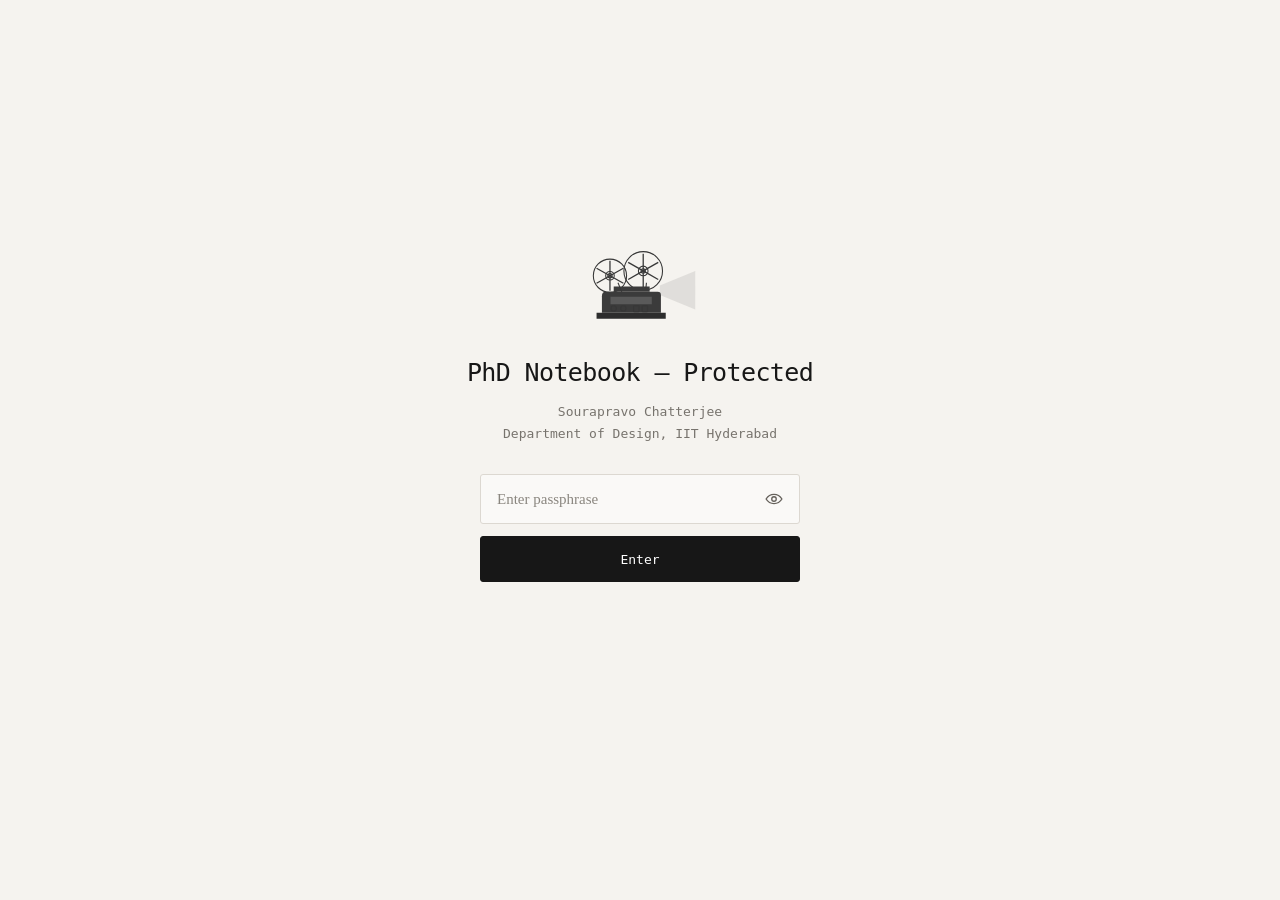
<file: index.html>
<!doctype html>
<html lang="en">
<head>
<meta charset="utf-8">
<meta name="viewport" content="width=device-width, initial-scale=1">
<meta name="theme-color" content="#f5f3ef">
<title>PhD Notebook — Protected</title>
<link rel="icon" type="image/png" href="favicon.png">
<link rel="stylesheet" href="login.css">
</head>
<body>
<main class="gate">
  <div class="gate-inner">
    <div class="projector" aria-hidden="true">
      <svg viewBox="0 0 220 150">
        <path class="beam" d="M147 66 L213 39 L213 111 L147 84 Z"/>
        <g class="reel reel-left">
          <circle class="reel-ring" cx="54" cy="48" r="31"/>
          <circle class="reel-core" cx="54" cy="48" r="8"/>
          <circle class="hub" cx="54" cy="48" r="4"/>
          <g class="spokes">
            <path d="M54 48 L54 20"/><path d="M54 48 L79 34"/>
            <path d="M54 48 L79 62"/><path d="M54 48 L54 76"/>
            <path d="M54 48 L29 62"/><path d="M54 48 L29 34"/>
          </g>
        </g>
        <g class="reel reel-right">
          <circle class="reel-ring" cx="116" cy="39" r="36"/>
          <circle class="reel-core" cx="116" cy="39" r="9"/>
          <circle class="hub" cx="116" cy="39" r="4"/>
          <g class="spokes">
            <path d="M116 39 L116 7"/><path d="M116 39 L144 23"/>
            <path d="M116 39 L144 55"/><path d="M116 39 L116 71"/>
            <path d="M116 39 L88 55"/><path d="M116 39 L88 23"/>
          </g>
        </g>
        <path class="machine" d="M46 78 H143 Q149 78 149 84 V117 H39 V86 Q39 78 46 78 Z"/>
        <path class="machine-light" d="M55 87 H132 V101 H55 Z"/>
        <path class="machine-top" d="M61 68 H128 V78 H61 Z"/>
        <path class="machine-base" d="M29 117 H158 V128 H29 Z"/>
        <path class="support" d="M76 78 L69 61"/><path class="support" d="M121 72 L122 61"/>
        <circle class="control" cx="61" cy="109" r="5"/><circle class="control" cx="79" cy="109" r="5"/>
        <rect class="switch" x="98" y="104" width="10" height="11" rx="1"/>
        <rect class="switch" x="114" y="104" width="10" height="11" rx="1"/>
      </svg>
    </div>

    <h1>PhD Notebook — Protected</h1>
    <div class="identity">
      <div>Sourapravo Chatterjee</div>
      <div>Department of Design, IIT Hyderabad</div>
    </div>

    <form id="login-form" autocomplete="off">
      <label class="sr-only" for="passphrase">Enter passphrase</label>
      <div class="password-wrap">
        <input id="passphrase" type="password" placeholder="Enter passphrase"
               spellcheck="false" autocomplete="off" autocapitalize="none" required>
        <button type="button" id="toggle-password" class="eye"
                aria-label="Show passphrase" aria-pressed="false">
          <svg viewBox="0 0 24 24"><path d="M2.5 12s3.4-5.5 9.5-5.5S21.5 12 21.5 12 18.1 17.5 12 17.5 2.5 12 2.5 12Z"/>
          <circle cx="12" cy="12" r="2.7"/></svg>
        </button>
      </div>
      <button class="enter" type="submit">Enter</button>
      <p id="error" class="error" role="alert" aria-live="polite"></p>
    </form>
  </div>
</main>
<script src="login.js"></script>
</body>
</html>
</file>
<file: login.css>
*{box-sizing:border-box}
:root{--paper:#f5f3ef;--ink:#171717;--muted:#77736d;--line:#dcd8d1;--error:#a22a2a}
html,body{margin:0;min-height:100%}
body{background:var(--paper);color:var(--ink);font-family:Lora,Georgia,serif}
.gate{min-height:100vh;display:grid;place-items:center;padding:40px 24px}
.gate-inner{width:min(430px,100%);text-align:center;transform:translateY(-2vh)}
.projector{width:118px;margin:0 auto 28px}
.projector svg{display:block;width:100%;height:auto;overflow:visible}
.beam{fill:rgba(44,44,44,.10);animation:beamPulse 2.8s ease-in-out infinite}
.reel{transform-box:fill-box;transform-origin:center}
.reel-left{animation:spin 5.5s linear infinite}.reel-right{animation:spinReverse 4.8s linear infinite}
.reel-ring,.reel-core,.hub,.spokes path,.support,.control,.switch{fill:none;stroke:#373737;stroke-width:2}
.machine,.machine-top,.machine-base{fill:#3b3b3b}.machine-light{fill:#5a5a5a}.machine-base{fill:#2d2d2d}
.spokes path{stroke-width:2.4}
h1{margin:0 0 14px;font-family:"IBM Plex Mono",monospace;font-size:clamp(20px,2.1vw,25px);font-weight:500;letter-spacing:-.025em}
.identity{color:var(--muted);font-family:"IBM Plex Mono",monospace;font-size:13px;line-height:1.65;margin-bottom:30px}
form{width:min(320px,100%);margin:0 auto}
.password-wrap{position:relative}
input{width:100%;height:50px;border:1px solid var(--line);border-radius:3px;padding:0 48px 0 16px;background:rgba(255,255,255,.55);color:var(--ink);font-family:Lora,Georgia,serif;font-size:15px;outline:none;transition:.16s}
input:hover{border-color:#aaa59d}input:focus{border-color:#55514b;background:#fff;box-shadow:0 0 0 3px rgba(0,0,0,.045)}
input::placeholder{color:#8a867f}
.eye{position:absolute;top:50%;right:11px;width:30px;height:30px;padding:5px;border:0;background:transparent;color:#65615b;transform:translateY(-50%);cursor:pointer}
.eye:hover{color:#171717}.eye svg{width:100%;height:100%;fill:none;stroke:currentColor;stroke-width:1.6;stroke-linecap:round;stroke-linejoin:round}
.enter{width:100%;height:46px;margin-top:12px;border:1px solid #171717;border-radius:3px;background:#171717;color:#fff;font-family:"IBM Plex Mono",monospace;font-size:13px;cursor:pointer;transition:.16s}
.enter:hover{background:transparent;color:#171717}.enter:active{transform:translateY(1px)}
.error{min-height:20px;margin:12px 0 0;color:var(--error);font-family:"IBM Plex Mono",monospace;font-size:12px}
.sr-only{position:absolute;width:1px;height:1px;padding:0;margin:-1px;overflow:hidden;clip:rect(0,0,0,0);white-space:nowrap;border:0}
@keyframes spin{to{transform:rotate(360deg)}}@keyframes spinReverse{to{transform:rotate(-360deg)}}
@keyframes beamPulse{0%,100%{opacity:.65}50%{opacity:1}}
@media(prefers-reduced-motion:reduce){.reel-left,.reel-right,.beam{animation:none}}
</file>
<file: style.css>
/* project.single_screen — FINAL production visual system */

:root{
  --paper:#fff;
  --ink:#000;
  --muted:#aaa398;
  --muted-hover:#777067;
  --blue:#2f7f93;
  --red:#b74646;
  --quote:#f5f4f1;
  --rule:#dedbd5;
  --measure:760px;
  --side:238px;
  --gutter:clamp(28px,5vw,78px);
}

*{box-sizing:border-box}
html{scroll-behavior:smooth;overflow-x:hidden}
body{
  margin:0;
  background:var(--paper);
  color:var(--ink);
  font-family:"Lora",serif;
  overflow-x:hidden;
}
img{max-width:100%;display:block}
a{color:inherit}
::selection{background:#e8e6e1;color:#000}

/* Very thin reading progress at the top */
.progress-track{
  position:fixed;
  z-index:1000;
  top:0;left:0;width:100%;height:2px;
  background:transparent;
  pointer-events:none;
}
#progress-bar{
  display:block;width:0;height:2px;background:#000;
  transform-origin:left center;
}

/* ================= HERO ================= */

.hero{
  position:relative;
  height:100svh;
  min-height:680px;
  width:100%;
  overflow:hidden;
  background:#000;
  color:#fff;
  isolation:isolate;
}
.hero-media{
  position:absolute;
  inset:-12% 0 -12% 0;
  overflow:hidden;
}
.hero-image{
  width:100%;
  height:100%;
  object-fit:cover;
  object-position:center center;
  transform:scale(1.09);
  will-change:transform;
}
.hero-overlay{
  position:absolute;
  inset:0;
  background:linear-gradient(180deg,rgba(0,0,0,.08),rgba(0,0,0,.18) 58%,rgba(0,0,0,.40));
  pointer-events:none;
}
.hero-content{
  position:absolute;
  z-index:3;
  top:50%;
  right:clamp(8vw,11vw,15vw);
  left:auto;
  width:min(42vw,610px);
  max-width:calc(100vw - 48px);
  transform:translate3d(0,-50%,0);
  will-change:transform,opacity,filter;
  animation:heroContentIn 950ms cubic-bezier(.16,1,.3,1) 80ms both;
}
.hero-title{
  position:relative;
  width:max-content;
  max-width:100%;
  font:500 clamp(25px,3.5vw,47px)/1.05 "JetBrains Mono",monospace;
  letter-spacing:-.04em;
  color:#fff;
  isolation:isolate;
  filter:blur(0);
  animation:heroTitleIn 1050ms cubic-bezier(.16,1,.3,1) 60ms both;
}
.hero-title::before,
.hero-title::after{
  content:attr(data-text);
  position:absolute;
  inset:0;
  pointer-events:none;
  z-index:-1;
  opacity:0;
  filter:blur(2.2px);
}
.hero-title::before{
  color:#e34b4b;
  transform:translate(-4px,1px);
  mix-blend-mode:screen;
  animation:rgbInRed 1050ms cubic-bezier(.16,1,.3,1) 70ms both, rgbDriftRed 5.8s ease-in-out 1.25s infinite;
}
.hero-title::after{
  color:#4f8fc6;
  transform:translate(4px,-1px);
  mix-blend-mode:screen;
  animation:rgbInBlue 1050ms cubic-bezier(.16,1,.3,1) 70ms both, rgbDriftBlue 6.2s ease-in-out 1.25s infinite;
}
@keyframes heroContentIn{
  from{opacity:0;transform:translate3d(0,calc(-50% + 15px),0);filter:blur(4px)}
  to{opacity:1;transform:translate3d(0,-50%,0);filter:blur(0)}
}
@keyframes heroTitleIn{
  0%{opacity:0;filter:blur(10px);transform:translateY(10px)}
  65%{opacity:.88;filter:blur(2px);transform:translateY(1px)}
  100%{opacity:1;filter:blur(0);transform:translateY(0)}
}
@keyframes rgbInRed{
  0%{opacity:0;transform:translate(-9px,2px);filter:blur(5px)}
  70%{opacity:.38;transform:translate(-3px,1px);filter:blur(2px)}
  100%{opacity:.28;transform:translate(-2px,1px);filter:blur(1.4px)}
}
@keyframes rgbInBlue{
  0%{opacity:0;transform:translate(9px,-2px);filter:blur(5px)}
  70%{opacity:.38;transform:translate(3px,-1px);filter:blur(2px)}
  100%{opacity:.28;transform:translate(2px,-1px);filter:blur(1.4px)}
}
@keyframes rgbDriftRed{
  0%,100%{transform:translate(-2px,1px);opacity:.26}
  50%{transform:translate(-3.5px,1.5px);opacity:.34}
}
@keyframes rgbDriftBlue{
  0%,100%{transform:translate(2px,-1px);opacity:.26}
  50%{transform:translate(3.5px,-1.5px);opacity:.34}
}
.hero-meta{
  margin-top:24px;
  display:grid;
  gap:20px;
  font:400 clamp(11px,1.02vw,14px)/1.58 "IBM Plex Mono",monospace;
  max-width:620px;
  animation:heroMetaIn 900ms cubic-bezier(.16,1,.3,1) 260ms both;
}
@keyframes heroMetaIn{
  from{opacity:0;transform:translateY(12px);filter:blur(5px)}
  to{opacity:1;transform:translateY(0);filter:blur(0)}
}
.hero-subtitle,.hero-author{
  text-shadow:
    1px 0 2px rgba(220,55,55,.38),
    -1px 0 2px rgba(65,135,190,.36);
}
.hero-author strong{font-weight:500}
.hero-scroll-cue{
  position:absolute;
  z-index:3;
  left:clamp(24px,7vw,100px);
  bottom:42px;
  font:400 10px/1 "IBM Plex Mono",monospace;
  letter-spacing:.06em;
  opacity:.72;
}
.hero-brush{
  position:absolute;
  z-index:5;
  left:0;
  right:0;
  bottom:-1px;
  width:100%;
  height:38px;
  background:#fff;
  /* A shallow, organic dry-brush mask: mostly horizontal with irregular bristles. */
  -webkit-mask-image:url("data:image/svg+xml,%3Csvg xmlns='http://www.w3.org/2000/svg' viewBox='0 0 1600 90' preserveAspectRatio='none'%3E%3Cfilter id='d'%3E%3CfeTurbulence type='fractalNoise' baseFrequency='.028 .42' numOctaves='3' seed='11'/%3E%3CfeDisplacementMap in='SourceGraphic' scale='17' xChannelSelector='R' yChannelSelector='G'/%3E%3C/filter%3E%3Cpath filter='url(%23d)' fill='white' d='M0 35 C120 27 220 39 330 32 C440 25 530 39 640 31 C750 24 850 38 960 30 C1070 22 1190 39 1300 31 C1410 24 1510 37 1600 29 L1600 90 L0 90 Z'/%3E%3C/svg%3E");
  mask-image:url("data:image/svg+xml,%3Csvg xmlns='http://www.w3.org/2000/svg' viewBox='0 0 1600 90' preserveAspectRatio='none'%3E%3Cfilter id='d'%3E%3CfeTurbulence type='fractalNoise' baseFrequency='.028 .42' numOctaves='3' seed='11'/%3E%3CfeDisplacementMap in='SourceGraphic' scale='17' xChannelSelector='R' yChannelSelector='G'/%3E%3C/filter%3E%3Cpath filter='url(%23d)' fill='white' d='M0 35 C120 27 220 39 330 32 C440 25 530 39 640 31 C750 24 850 38 960 30 C1070 22 1190 39 1300 31 C1410 24 1510 37 1600 29 L1600 90 L0 90 Z'/%3E%3C/svg%3E");
}

/* ================= READING LAYOUT ================= */

.reading-shell{
  position:relative;
  display:grid;
  grid-template-columns:var(--side) minmax(0,1fr);
  align-items:stretch;
}
.sidebar{
  position:sticky;
  top:0;
  align-self:start;
  height:100vh;
  min-width:0;
  z-index:20;
  background:#fff;
}
.sidebar-inner{
  position:relative;
  height:100%;
  overflow:hidden;
  padding:clamp(48px,10vh,100px) 26px 42px 28px;
}
.sidebar-label{
  display:none;
}
.sidebar nav{
  display:flex;
  flex-direction:column;
  gap:1px;
  font:400 12.5px/1.45 "Lora",serif;
}
.side-link,
.side-parent a{
  position:relative;
  display:block;
  text-decoration:none;
  color:var(--muted);
  padding:5px 0 5px 15px;
  transition:color .22s ease,font-weight .22s ease;
}
.side-link:hover,
.side-parent a:hover,
.side-sub:hover{
  color:var(--muted-hover);
}
.side-link.is-active,
.side-parent a.is-active,
.side-sub.is-active{
  color:#000;
  font-weight:500;
}
.side-link.is-active::before,
.side-parent a.is-active::before,
.side-sub.is-active::before{
  content:"";
  position:absolute;
  left:0;
  top:50%;
  width:7px;
  height:7px;
  border-radius:50%;
  background:var(--blue);
  transform:translateY(-50%);
}
.side-group{display:block}
.side-parent{
  display:grid;
  grid-template-columns:minmax(0,1fr) 22px;
  align-items:center;
}
.side-parent a{padding-right:2px}
.side-toggle{
  border:0;
  background:transparent;
  color:var(--muted);
  width:22px;
  height:22px;
  padding:0;
  cursor:pointer;
  font:400 15px/1 "Lora",serif;
  transition:color .2s ease,transform .2s ease;
}
.side-toggle:hover{color:#000}
.side-toggle span{display:block;transition:transform .25s ease}
.side-group.is-open .side-toggle span{transform:rotate(45deg)}
.side-subs{
  display:grid;
  grid-template-rows:0fr;
  transition:grid-template-rows .28s ease;
  padding-left:16px;
}
.side-subs > .side-sub{
  min-height:0;
  overflow:hidden;
}
.side-group.is-open .side-subs{grid-template-rows:1fr}
.side-sub{
  display:block;
  position:relative;
  padding:3px 0 3px 14px;
  text-decoration:none;
  color:var(--muted);
  font:400 11.5px/1.45 "Lora",serif;
  transition:color .22s ease,font-weight .22s ease;
}

/* Sidebar progress rail */
.sidebar-progress{
  position:absolute;
  right:7px;
  top:10vh;
  height:80vh;
  width:1px;
  background:#e7e4df;
  pointer-events:none;
  overflow:hidden;
}
.sidebar-progress__fill{
  display:block;
  width:100%;
  height:0;
  background:#000;
  transform-origin:top;
}

/* ================= ARTICLE ================= */

.article{
  min-width:0;
  width:100%;
  padding:clamp(48px,6vw,82px) var(--gutter) 100px;
}
.article-intro{
  width:min(var(--measure),100%);
  margin:0 auto 80px;
}
.intro-kicker{
  font:400 11px/1 "IBM Plex Mono",monospace;
  letter-spacing:.08em;
  opacity:.55;
}
.content-section{
  width:min(var(--measure),100%);
  margin:0 auto;
  scroll-margin-top:60px;
}
.content-section + .content-section{
  margin-top:clamp(82px,10vw,145px);
}
.section-heading{
  margin:0 0 30px;
  color:#000;
  font:500 clamp(25px,3.1vw,39px)/1.12 "Pridi",serif;
  letter-spacing:-.01em;
  text-align:left;
}
.section-heading.subheading{
  margin-top:20px;
  margin-bottom:22px;
  font-size:clamp(21px,2.45vw,30px);
}
.section-number{
  display:block;
  margin-bottom:7px;
  color:#777;
  font:400 clamp(15px,1.7vw,22px)/1 "Pridi",serif;
  letter-spacing:.02em;
  opacity:.58;
}
.content-section p{
  margin:0 0 1.35em;
  font:400 clamp(15px,1.18vw,18px)/1.62 "Lora",serif;
  text-align:justify;
  text-wrap:pretty;
}
.content-section em{font-style:italic}
.content-section strong{font-weight:500}

/* Citations */
.citation{
  font-family:"IBM Plex Mono",monospace;
  font-size:.60em;
  line-height:0;
  vertical-align:super;
  margin-left:1px;
}
.citation a{
  color:var(--blue);
  font-weight:500;
  text-decoration:none;
  padding:0 1px;
}
.citation a:hover,
.citation a:focus{text-decoration:underline}
.citation a:focus-visible{outline:2px solid var(--blue);outline-offset:2px}

/* Quote blocks */
.quote-block{
  margin:40px 0 44px;
  padding:24px 28px 23px;
  background:var(--quote);
  border-left:2px solid #000;
}
.quote-block p{
  margin:0 0 1em!important;
  font-size:clamp(13.5px,1.05vw,16px)!important;
  line-height:1.65!important;
  text-align:justify!important;
}
.quote-block p:last-child{margin-bottom:0!important}

/* ================= PROLOGUE BEFORE/AFTER ================= */

.comparison{
  position:relative;
  width:min(100%,620px);
  aspect-ratio:1/1;
  margin:58px auto 0;
  overflow:hidden;
  background:#eee;
  touch-action:none;
  user-select:none;
  cursor:ew-resize;
}
.comparison img{
  position:absolute;
  inset:0;
  width:100%;
  height:100%;
  object-fit:cover;
}
.comparison__after{
  clip-path:inset(0 0 0 50%);
}
.comparison__divider{
  position:absolute;
  top:0;
  bottom:0;
  left:50%;
  width:1px;
  background:#fff;
  box-shadow:0 0 0 1px rgba(0,0,0,.22);
  transform:translateX(-50%);
  z-index:4;
  pointer-events:none;
}
.comparison__handle{
  position:absolute;
  left:50%;
  top:50%;
  width:40px;
  height:40px;
  border:1px solid #000;
  background:#fff;
  border-radius:50%;
  transform:translate(-50%,-50%);
  z-index:5;
  display:grid;
  place-items:center;
  font-family:"IBM Plex Mono",monospace;
  font-size:13px;
  cursor:ew-resize;
}
.comparison__handle::before{content:"↔"}
.comparison-caption{
  margin:11px auto 0;
  max-width:620px;
  text-align:center;
  font:italic 400 12px/1.45 "Lora",serif;
}

/* ================= NOTES / REFERENCES ================= */

.notes-section{scroll-margin-top:60px}
.notes-grid{
  display:grid;
  grid-template-columns:repeat(2,minmax(0,1fr));
  column-gap:36px;
  row-gap:20px;
}
.note-item{
  display:grid;
  grid-template-columns:28px minmax(0,1fr);
  align-items:start;
  padding:10px 0 12px;
  border-top:1px solid var(--rule);
  scroll-margin-top:60px;
}
.note-item:target{
  outline:1px solid #000;
  outline-offset:5px;
}
.note-number{font:500 12px/1.4 "IBM Plex Mono",monospace}
.note-body p{
  margin:0;
  font:400 12px/1.55 "Lora",serif;
  text-align:left;
}
.note-back,.back-top{
  color:var(--blue);
  text-decoration:none;
  font:500 10.5px/1.4 "IBM Plex Mono",monospace;
  white-space:nowrap;
}
.note-back:hover,.back-top:hover{text-decoration:underline}

.references-list{
  list-style:none;
  margin:0;
  padding:0;
  border-top:1px solid var(--rule);
}
.references-list li{
  display:grid;
  grid-template-columns:32px minmax(0,1fr);
  gap:0;
  padding:14px 0;
  border-bottom:1px solid var(--rule);
  scroll-margin-top:60px;
}
.ref-number{font:500 11px/1.7 "IBM Plex Mono",monospace}
.ref-text{font:400 14px/1.62 "Lora",serif}

.site-footer{
  width:min(var(--measure),100%);
  margin:90px auto 0;
  padding-top:25px;
  border-top:1px solid var(--rule);
}
.back-top{font-size:11px}

/* ================= ONE-TIME ARTICLE ENTRANCE ================= */

.reveal-once{
  opacity:0;
  transform:translate3d(0,13px,0);
}
body.page-ready .reveal-once{
  animation:articleIn 520ms cubic-bezier(.16,1,.3,1) both;
}
@keyframes articleIn{
  from{opacity:0;transform:translate3d(0,13px,0)}
  to{opacity:1;transform:translate3d(0,0,0)}
}

/* ================= RESPONSIVE ================= */

@media (max-width:980px){
  :root{--side:205px}
  .sidebar-inner{padding-left:20px;padding-right:20px}
}
@media (max-width:760px){
  .hero{min-height:620px}
  .hero-content{
    left:24px;
    right:24px;
    width:auto;
    max-width:none;
  }
  .hero-title{font-size:clamp(23px,7.2vw,38px)}
  .hero-meta{font-size:11px}
  .hero-scroll-cue{left:24px;bottom:32px}
  .hero-brush{height:34px}
  .reading-shell{display:block}
  .sidebar{
    position:sticky;
    top:0;
    height:auto;
    min-height:0;
    z-index:100;
    border-bottom:1px solid #e4e1dc;
  }
  .sidebar-inner{
    height:auto;
    padding:12px 20px;
  }
  .sidebar nav{
    max-height:45px;
    overflow:hidden;
  }
  .sidebar:focus-within nav{max-height:60vh;overflow:auto}
  .sidebar-progress{display:none}
  .article{padding:48px 22px 75px}
  .content-section p{font-size:15.5px;line-height:1.66}
  .content-section + .content-section{margin-top:88px}
  .notes-grid{grid-template-columns:1fr}
  .comparison{width:min(100%,620px)}
}
@media (prefers-reduced-motion:reduce){
  html{scroll-behavior:auto}
  *,*::before,*::after{
    animation-duration:.001ms!important;
    animation-iteration-count:1!important;
    transition-duration:.001ms!important;
  }
  .reveal-once{opacity:1;transform:none}
}

/* Parent context when a subsection is active; remains collapsed unless user opens it. */
.side-parent-link.is-parent-context{
  color:#000;
  font-weight:500;
}


/* ============================================================
   FINAL REVISION — READING COMFORT / SIDEBAR / PROLOGUE
   ============================================================ */

/* Prevent overflow-x:hidden from creating a scroll-container
   that can interfere with position:sticky in some browsers. */
html,
body {
  overflow-x: clip;
}

/* ---------- Desktop sticky sidebar ---------- */
.reading-shell {
  align-items: start !important;
  min-width: 0;
}

.sidebar {
  position: -webkit-sticky !important;
  position: sticky !important;
  top: 0 !important;
  align-self: start !important;
  height: 100vh !important;
  max-height: 100vh !important;
  z-index: 20;
}

/* Keep the sidebar itself quiet and compact. */
.sidebar nav {
  font-family: "Lora", serif !important;
  font-size: 12px !important;
  line-height: 1.45 !important;
  font-weight: 400 !important;
}

.side-link,
.side-parent a,
.side-sub {
  color: var(--muted) !important;
  font-weight: 400 !important;
}

.side-link.is-active,
.side-parent a.is-active,
.side-sub.is-active {
  color: #000 !important;
  font-weight: 600 !important;
}

/* Active indicator: small blue dot, matching the supplied reference. */
.side-link.is-active::before,
.side-parent a.is-active::before,
.side-sub.is-active::before {
  width: 7px !important;
  height: 7px !important;
  background: var(--blue) !important;
  box-shadow: 0 0 0 2px rgba(47,127,147,.10);
}

/* Parent context can be black, but never forces a subsection open. */
.side-parent a.is-parent-context {
  color: #000 !important;
}

/* ---------- Truly collapsed subsections ---------- */
.side-subs {
  display: block !important;
  max-height: 0 !important;
  overflow: hidden !important;
  opacity: 0 !important;
  visibility: hidden !important;
  padding-top: 0 !important;
  padding-bottom: 0 !important;
  transition:
    max-height 260ms cubic-bezier(.16,1,.3,1),
    opacity 180ms ease,
    visibility 0s linear 260ms !important;
}

.side-group.is-open .side-subs {
  max-height: 320px !important;
  opacity: 1 !important;
  visibility: visible !important;
  transition:
    max-height 300ms cubic-bezier(.16,1,.3,1),
    opacity 180ms ease,
    visibility 0s linear 0s !important;
}

.side-subs > .side-sub {
  display: block !important;
  min-height: 0 !important;
  overflow: visible !important;
}

/* ---------- Body typography ---------- */
.content-section p {
  font-size: 16px !important;
  line-height: 2 !important;
  margin-bottom: 1.25em !important;
}

/* Quotes: smaller than body and justified. */
.quote-block p {
  font-size: 14px !important;
  line-height: 2 !important;
  text-align: justify !important;
}

/* ---------- Prologue comparison ---------- */
.content-section#prologue .comparison {
  margin-top: 52px !important;
  margin-bottom: 0 !important;
}

.comparison-caption {
  margin: 24px auto 54px !important;
  text-align: center !important;
  font-family: "Lora", serif !important;
  font-size: 12px !important;
  line-height: 1.6 !important;
  font-style: italic !important;
}

.comparison-caption span {
  font-style: italic !important;
}

/* ---------- Hero: left-middle placement ---------- */
.hero-content {
  left: clamp(7vw, 10vw, 12vw) !important;
  right: auto !important;
  width: min(43vw, 610px) !important;
  max-width: calc(100vw - 48px) !important;
}

/* ---------- Mobile ---------- */
@media (max-width: 760px) {
  .content-section p {
    font-size: 16px !important;
    line-height: 2 !important;
  }

  .hero-content {
    left: 8vw !important;
    right: 8vw !important;
    width: auto !important;
    max-width: none !important;
  }

  .sidebar {
    position: -webkit-sticky !important;
    position: sticky !important;
    top: 0 !important;
    height: auto !important;
    max-height: none !important;
  }
}

/* Respect reduced-motion preferences without breaking layout. */
@media (prefers-reduced-motion: reduce) {
  .side-subs {
    transition: none !important;
  }
}


/* ============================================================
   V4 — SIDEBAR ACTIVE STATES / HOVER / CITATIONS / REVEAL
   ============================================================ */

/* Parent sections with active subsections receive the same active
   treatment as ordinary sidebar entries. */
.side-parent-link.is-active,
.side-parent-link.is-parent-context {
  color: #000 !important;
  font-weight: 600 !important;
}

.side-parent-link.is-active::before,
.side-parent-link.is-parent-context::before {
  content: "" !important;
  position: absolute !important;
  left: 0 !important;
  top: 50% !important;
  width: 7px !important;
  height: 7px !important;
  border-radius: 50% !important;
  background: var(--blue) !important;
  transform: translateY(-50%) !important;
}

/* Hover affordance: quiet blue + underline, without disturbing layout. */
.side-link:hover,
.side-parent-link:hover,
.side-sub:hover {
  color: var(--blue) !important;
  text-decoration: underline !important;
  text-decoration-thickness: 1px;
  text-underline-offset: 3px;
}

/* Active items remain black even while hovered. */
.side-link.is-active:hover,
.side-parent-link.is-active:hover,
.side-sub.is-active:hover {
  color: #000 !important;
}

/* Every citation is a real superscript, including 14, 15, 39 and 40. */
sup.citation {
  font-size: 0.68em;
  line-height: 0;
  vertical-align: super;
  position: relative;
  top: -0.05em;
}

sup.citation a {
  font-family: "IBM Plex Mono", monospace;
  font-size: 1em;
  line-height: 1;
}

/* Notes & Observations are intentionally at the same scale as References. */
.notes-section .notes-grid {
  grid-template-columns: repeat(2, minmax(0, 1fr));
  column-gap: 36px;
  row-gap: 0;
  border-top: 1px solid var(--rule);
}

.notes-section .note-item {
  grid-template-columns: 32px minmax(0, 1fr);
  padding: 14px 0;
  border-top: 0;
  border-bottom: 1px solid var(--rule);
}

.notes-section .note-number {
  font: 500 11px/1.7 "IBM Plex Mono", monospace;
}

.notes-section .note-body p {
  margin: 0;
  font: 400 14px/1.62 "Lora", serif;
  text-align: left;
}

/* Slightly quieter note links, matching reference treatment. */
.notes-section .note-back {
  font-size: 10.5px;
  line-height: 1.4;
}

/* Scroll entrance: each content block reveals once when it first
   enters the viewport. It never replays for that block. */
.scroll-reveal {
  opacity: 0;
  transform: translate3d(0, 16px, 0);
  will-change: opacity, transform;
}

.scroll-reveal.is-revealed {
  opacity: 1;
  transform: translate3d(0, 0, 0);
  transition:
    opacity 430ms cubic-bezier(.16,1,.3,1),
    transform 430ms cubic-bezier(.16,1,.3,1);
}

/* Keep the first paint from flashing before JS marks the blocks. */
.js-reveal-ready .scroll-reveal:not(.is-revealed) {
  opacity: 0;
}

/* Mobile keeps the same typography scale. */
@media (max-width: 760px) {
  .content-section p {
    font-size: 16px !important;
    line-height: 2 !important;
  }

  .notes-section .notes-grid {
    grid-template-columns: 1fr;
  }
}

@media (prefers-reduced-motion: reduce) {
  .scroll-reveal,
  .scroll-reveal.is-revealed {
    opacity: 1 !important;
    transform: none !important;
    transition: none !important;
  }
}


/* ============================================================
   V5 FINAL — NOTES / REFERENCES TYPOGRAPHIC PARITY
   ============================================================ */

/* Both sections intentionally share one exact typographic system. */
#notes-observations,
#notes,
#references {
  font-family: "Lora", serif !important;
  font-size: 14px !important;
  line-height: 1.62 !important;
  color: #171717 !important;
}

#notes-observations p,
#notes p,
#references p,
#notes-observations li,
#notes li,
#references li,
#notes-observations .note,
#notes .note,
#references .reference {
  font-family: "Lora", serif !important;
  font-size: 14px !important;
  line-height: 1.62 !important;
  font-weight: 400 !important;
  letter-spacing: 0 !important;
  margin-top: 0 !important;
  margin-bottom: 14px !important;
}

/* Same muted presentation for both sections. */
#notes-observations,
#notes,
#references {
  opacity: 0.78;
}

/* Preserve links/citation colour without changing the typography. */
#notes-observations a,
#notes a,
#references a {
  font-family: "Lora", serif !important;
  font-size: 14px !important;
  line-height: 1.62 !important;
}

/* Same note/reference number treatment. */
#notes-observations .note-number,
#notes .note-number,
#references .reference-number {
  font-family: "Lora", serif !important;
  font-size: 14px !important;
  line-height: 1.62 !important;
  font-weight: 400 !important;
}

/* ---------- Sidebar hover: colour only, no underline ---------- */
.sidebar a:hover,
.side-link:hover,
.side-parent-link:hover,
.side-sub:hover {
  color: var(--blue) !important;
  text-decoration: none !important;
}

/* ---------- Sidebar active states for subsections ---------- */
.side-sub.is-active {
  color: #000 !important;
  font-weight: 600 !important;
}

.side-sub.is-active::before {
  content: "" !important;
  position: absolute !important;
  left: -14px !important;
  top: 50% !important;
  width: 7px !important;
  height: 7px !important;
  border-radius: 50% !important;
  transform: translateY(-50%) !important;
  background: var(--blue) !important;
  display: block !important;
}

/* Parent section stays marked when one of its subsections is active. */
.side-group.has-active-child > .side-parent-link {
  color: #000 !important;
  font-weight: 600 !important;
}

.side-group.has-active-child > .side-parent-link::before {
  content: "" !important;
  position: absolute !important;
  left: -14px !important;
  top: 50% !important;
  width: 7px !important;
  height: 7px !important;
  border-radius: 50% !important;
  transform: translateY(-50%) !important;
  background: var(--blue) !important;
  display: block !important;
}

/* ---------- Hero text line spacing ---------- */
.hero-content {
  white-space: normal !important;
}

.hero-content .project-title {
  margin-bottom: 1.15em !important;
}

.hero-content .hero-subtitle {
  margin-bottom: 1.15em !important;
}

.hero-content .hero-author {
  margin-top: 0 !important;
}

/* Keep explicit hero breaks visible. */
.hero-content .project-title,
.hero-content .hero-subtitle,
.hero-content .hero-author {
  display: block !important;
}


/* Final hero spacing — three distinct visual blocks */
.hero-content .hero-title {
  margin-bottom: 1.25em !important;
}

.hero-content .hero-meta {
  display: block !important;
}

.hero-content .hero-subtitle {
  margin-bottom: 1.25em !important;
}

.hero-content .hero-author {
  margin-top: 0 !important;
}


/* ============================================================
   FINAL SIDEBAR ACTIVE-STATE CSS
   ============================================================ */

.sidebar .side-link,
.sidebar .side-parent-link,
.sidebar .side-sub {
  position: relative;
}

/* Hover = colour only. */
.sidebar .side-link:hover,
.sidebar .side-parent-link:hover,
.sidebar .side-sub:hover {
  color: var(--blue) !important;
  text-decoration: none !important;
}

/* Active top-level item. */
.sidebar .side-link.is-active,
.sidebar .side-parent-link.is-active,
.sidebar .side-sub.is-active,
.sidebar .side-parent-link.is-parent-context {
  color: #000 !important;
  font-weight: 600 !important;
}

/* Active subsection marker. */
.sidebar .side-sub.is-active::before,
.sidebar .side-parent-link.is-parent-context::before,
.sidebar .side-link.is-active::before {
  content: "" !important;
  position: absolute !important;
  left: -14px !important;
  top: 50% !important;
  width: 7px !important;
  height: 7px !important;
  border-radius: 50% !important;
  transform: translateY(-50%) !important;
  background: var(--blue) !important;
  display: block !important;
}

/* Parent remains contextual when one of its subsections is active. */
.sidebar .side-group.has-active-child > .side-parent .side-parent-link {
  color: #000 !important;
  font-weight: 600 !important;
}

.sidebar .side-group.has-active-child > .side-parent .side-parent-link::before {
  content: "" !important;
  position: absolute !important;
  left: -14px !important;
  top: 50% !important;
  width: 7px !important;
  height: 7px !important;
  border-radius: 50% !important;
  transform: translateY(-50%) !important;
  background: var(--blue) !important;
  display: block !important;
}




/* Deliberately place it a little to the RIGHT of the sidebar
       boundary so it cannot sit underneath/inside the sidebar. */
    left: calc(var(--side) + 12px) !important;
    right: auto !important;

    top: 8vh !important;
    width: 2px !important;
    height: 84vh !important;

    display: block !important;
    visibility: visible !important;
    opacity: 1 !important;

    background: #dedbd5 !important;
    border-radius: 999px !important;

    pointer-events: none !important;
    overflow: hidden !important;
  }

  .sidebar-progress__fill {
    display: block !important;
    width: 100% !important;
    height: 0 !important;

    background: #000 !important;
    opacity: 1 !important;

    border-radius: 999px !important;
    transform: none !important;
    transform-origin: top center !important;

    transition: height 80ms linear !important;
  }
}

@media (max-width: 760px) {
  .sidebar-progress {
    display: none !important;
  }
}


/* ============================================================
   V10 FINAL — SIDEBAR-BOUND READING PROGRESS
   ============================================================ */

/* Remove the old horizontal page-top progress indicator. */
.progress-track {
  display: none !important;
}

/* The progress rail now belongs to the sticky sidebar itself.
   Therefore it does not exist over the hero and cannot appear above it. */
@media (min-width: 761px) {
  .sidebar {
    position: sticky !important;
    top: 0 !important;
    height: 100vh !important;
    align-self: start !important;
    overflow: visible !important;
  }

  .sidebar-progress {
    position: absolute !important;
    top: 8vh !important;
    right: 10px !important;
    width: 2px !important;
    height: 84vh !important;

    display: block !important;
    visibility: visible !important;
    opacity: 1 !important;

    background: #dedbd5 !important;
    border-radius: 999px !important;

    z-index: 100 !important;
    pointer-events: none !important;
    overflow: hidden !important;
  }

  .sidebar-progress__fill {
    display: block !important;
    width: 100% !important;
    height: 0 !important;

    background: #000 !important;
    border-radius: 999px !important;
    opacity: 1 !important;

    transform: none !important;
    transform-origin: top center !important;
    transition: height 80ms linear !important;
  }
}

@media (max-width: 760px) {
  .sidebar-progress {
    display: none !important;
  }
}

/* ============================================================
   FINAL IMAGE SYSTEM — IMG04–IMG16
   ============================================================ */
.image-figure{
  width:min(100%,760px);
  margin:52px auto 58px;
  padding:0;
}
.image-figure img{
  width:100%;
  height:auto;
  max-width:100%;
  object-fit:contain;
  background:transparent;
  user-select:none;
  -webkit-user-drag:none;
  cursor:default;
}
.image-figure figcaption,
.comparison-figure-caption{
  margin-top:13px;
  text-align:center;
  font:italic 400 12px/1.55 "Lora",serif;
  color:#111;
}
.figure-label,.figure-caption-text{font-style:italic}
.image-grid{
  width:min(calc(100% + 120px),880px);
  margin:58px auto 62px;
  margin-left:50%;
  transform:translateX(-50%);
  display:flex;
  align-items:flex-start;
  justify-content:center;
  gap:18px;
}
.image-grid .image-figure{
  flex:0 0 auto;
  width:auto;
  margin:0;
}
.image-grid .image-figure img{
  width:auto;
  max-width:none;
  height:var(--grid-height,300px);
  object-fit:contain;
}
.image-grid .image-figure figcaption{max-width:100%;margin-top:12px}
.comparison-figures{
  width:min(100%,620px);
  margin:24px auto 54px;
  text-align:center;
}
.comparison-figure-caption{margin-top:7px}
@media (max-width:920px){
  .image-grid{width:min(100%,100%)}
}
@media (max-width:760px){
  .image-grid{gap:10px;margin-top:42px;margin-bottom:48px}
  .image-grid .image-figure img{height:var(--grid-height,180px)}
  .image-figure figcaption,.comparison-figure-caption{font-size:11px}
  .image-grid{width:100%;margin-left:0;transform:none}
}
body,.article *{-webkit-user-select:none;user-select:none}
input,textarea,[contenteditable="true"]{-webkit-user-select:text;user-select:text}
img{-webkit-user-drag:none}

/* ============================================================
   OUTCOMES BLOCKS — Section 11
   ============================================================ */
.outcomes-stack{width:100%;margin:44px 0 52px;display:flex;flex-direction:column;gap:28px}
.outcome-card{background:#f3f4f6;border:1px solid rgba(0,0,0,.08);border-radius:16px;padding:30px 32px 32px;box-shadow:none}
.outcome-card h3{font-family:Pridi,serif;font-weight:400;font-size:clamp(20px,2.2vw,27px);line-height:1.35;margin:0 0 20px;text-align:left}
.outcome-card p{margin:0 0 20px}
.outcome-card p:last-child{margin-bottom:0}
.outcome-link{color:#1557b0;font-weight:600;text-decoration:none}
.outcome-link:hover{color:#0d3e82}
.abstract-toggle{margin-top:18px;border-top:1px solid rgba(0,0,0,.12);padding-top:15px}
.abstract-toggle summary{font-family:Pridi,serif;font-size:16px;cursor:pointer;color:#1557b0;list-style:none}
.abstract-toggle summary::-webkit-details-marker{display:none}
.abstract-toggle summary:after{content:' +';font-family:'IBM Plex Mono',monospace;font-size:13px}
.abstract-toggle[open] summary:after{content:' −'}
.abstract-body{margin-top:24px}
.abstract-body h4{font-family:Pridi,serif;font-size:21px;font-weight:400;margin:0 0 10px;text-align:left}
.abstract-body p{margin-bottom:22px}
.outcome-image-figure{margin:28px auto 4px;text-align:center}
.outcome-image-figure img{display:block;width:100%;height:auto;max-height:650px;object-fit:contain;margin:auto;user-select:none;-webkit-user-drag:none}
.outcome-image-figure a{display:block}
@media(max-width:700px){.outcome-card{padding:24px 21px 26px;border-radius:13px}.outcomes-stack{gap:20px;margin:34px 0 42px}}

/* ============================================================
   FINAL IMAGE SCALE + CAPTION SYSTEM
   ============================================================ */
.image-figure{
  width: min(50%, 380px) !important;
  max-width: 380px !important;
  margin: 42px auto 46px !important;
}
.image-figure img{
  display:block;
  width:100% !important;
  height:auto !important;
  max-width:100% !important;
  object-fit:contain !important;
}
.image-figure figcaption,
.image-grid .image-figure figcaption,
.comparison-figures .comparison-figure-caption{
  margin-top:10px !important;
  text-align:center !important;
  font-family:"Lora",serif !important;
  font-size:11px !important;
  line-height:1.45 !important;
  font-style:italic !important;
  font-weight:400 !important;
  color:#666 !important;
}
.image-grid{
  width:min(100%,760px) !important;
  margin:46px auto 50px !important;
  display:flex !important;
  flex-direction:row !important;
  flex-wrap:nowrap !important;
  align-items:flex-start !important;
  justify-content:center !important;
  gap:18px !important;
}
.image-grid .image-figure{
  flex:1 1 0 !important;
  width:auto !important;
  max-width:none !important;
  margin:0 !important;
}
.image-grid .image-figure img{
  width:100% !important;
  height:auto !important;
  max-height:190px !important;
  object-fit:contain !important;
}
.image-grid .image-figure figcaption{
  text-align:left !important;
  font-size:10px !important;
  color:#777 !important;
}
.outcome-block{
  border:1px solid #d7d7d7 !important;
  border-radius:16px !important;
  padding:26px 30px !important;
  margin:42px 0 !important;
  background:#fafafa !important;
}
.outcome-block .image-figure{
  width:min(50%,380px) !important;
  margin-left:auto !important;
  margin-right:auto !important;
}
@media(max-width:760px){
  .image-figure{width:50% !important;max-width:50% !important}
  .image-grid{width:100% !important;gap:10px !important}
  .image-grid .image-figure img{max-height:120px !important}
  .image-grid .image-figure figcaption{font-size:9px !important}
  .outcome-block{padding:20px !important}
}

/* ============================================================
   FINAL IMAGE SCALE + CAPTION PASS
   Standard images intentionally remain compact so they do not
   interrupt the reading flow. No cropping or distortion.
   ============================================================ */
.image-figure{
  width:min(100%,380px) !important;
  margin:44px auto 50px !important;
}
.image-figure img{
  width:100% !important;
  height:auto !important;
  max-width:100% !important;
  object-fit:contain !important;
}
.image-figure figcaption,
.comparison-figure-caption{
  margin-top:10px !important;
  text-align:center !important;
  font:italic 400 11px/1.55 "Lora",serif !important;
  color:#777 !important;
}
.image-grid{
  width:min(100%,780px) !important;
  gap:16px !important;
}
.image-grid .image-figure{
  width:auto !important;
  margin:0 !important;
}
.image-grid .image-figure img{
  width:auto !important;
  max-width:none !important;
  height:180px !important;
  object-fit:contain !important;
}
.image-grid .image-figure figcaption{
  text-align:left !important;
  margin-top:8px !important;
}
@media (max-width:760px){
  .image-figure{width:min(100%,280px) !important}
  .image-grid{width:100% !important;gap:8px !important}
  .image-grid .image-figure img{height:135px !important}
}

/* Annexure link — quiet editorial button, deliberately not loud. */
.annexure-link-wrap{
  text-align:center;
  margin:28px 0 36px !important;
}
.annexure-link{
  display:inline-block;
  padding:9px 15px;
  border:1px solid rgba(21,87,176,.45);
  border-radius:999px;
  color:#1557b0 !important;
  background:rgba(21,87,176,.035);
  font-family:"Lora",serif;
  font-size:12px;
  line-height:1.3;
  text-decoration:none !important;
  transition:background .2s ease,color .2s ease,border-color .2s ease;
}
.annexure-link:hover{
  color:#0d3e82 !important;
  background:rgba(21,87,176,.08);
  border-color:rgba(21,87,176,.7);
}

/* ============================================================
   FINAL IMAGE SCALE — LAST PASS
   Standard images: ~35% larger than the previous compact scale.
   Grids: ~60% larger while preserving each image's natural ratio.
   Map and architectural drawings receive their requested extra scale.
   ============================================================ */
.image-figure{
  width:min(100%,520px) !important;
  max-width:520px !important;
}

.image-figure.map-image{
  width:min(100%,560px) !important;
  max-width:560px !important;
}

.image-figure.architectural-drawing{
  width:min(100%,570px) !important;
  max-width:570px !important;
}

.image-grid{
  width:min(calc(100% + 150px),900px) !important;
  max-width:900px !important;
  gap:20px !important;
  align-items:flex-start !important;
}

.image-grid .image-figure img{
  height:288px !important;
  width:auto !important;
  max-width:none !important;
  object-fit:contain !important;
}

.image-grid .image-figure figcaption{
  text-align:center !important;
}

.outcome-image-figure{
  max-width:520px !important;
  margin-left:auto !important;
  margin-right:auto !important;
}

.outcome-image-figure img{
  width:100% !important;
  max-width:520px !important;
  height:auto !important;
  object-fit:contain !important;
}

@media (max-width:760px){
  .image-figure,
  .image-figure.map-image,
  .image-figure.architectural-drawing{
    width:min(100%,360px) !important;
    max-width:360px !important;
  }
  .image-grid{
    width:100% !important;
    max-width:100% !important;
    gap:10px !important;
  }
  .image-grid .image-figure img{
    height:216px !important;
  }
  .outcome-image-figure,
  .outcome-image-figure img{
    max-width:360px !important;
  }
}


/* ============================================================
   FINAL V3 IMAGE LAYOUT — last requested adjustments
   ============================================================ */
/* Keep all standard images compact/editorial, while allowing
   the map and architectural drawings their separately requested scale. */
.image-figure{
  width:min(100%,520px) !important;
  max-width:520px !important;
}
.image-figure.map-image{
  width:min(100%,640px) !important;
  max-width:640px !important;
}
.image-figure.architectural-drawing{
  width:min(100%,640px) !important;
  max-width:640px !important;
}

/* Grids: larger than V2, but never wider than the body measure. */
.image-grid{
  width:min(100%,760px) !important;
  max-width:760px !important;
  margin-left:auto !important;
  margin-right:auto !important;
  transform:none !important;
  gap:18px !important;
  align-items:flex-start !important;
  justify-content:center !important;
  overflow:visible !important;
}
.image-grid .image-figure{
  flex:0 1 auto !important;
  width:auto !important;
  max-width:none !important;
  margin:0 !important;
}
.image-grid .image-figure img{
  height:330px !important;
  width:auto !important;
  max-width:none !important;
  object-fit:contain !important;
}
.image-grid .image-figure figcaption{
  text-align:center !important;
  margin-top:9px !important;
  font-size:10px !important;
  line-height:1.45 !important;
}

/* The JS below computes the largest equal height that fits both
   original aspect ratios inside the 760px body measure. */

/* Section 11: visible separation between the three outcome blocks. */
.outcome-divider{
  display:block !important;
  width:100% !important;
  height:1px !important;
  margin:30px 0 !important;
  background:var(--rule,#dedbd5) !important;
}
/* Make only the clickable Hiralal Sen poster smaller; keep IMG18 unchanged. */
.outcomes-panel .outcome-item:nth-of-type(2) .outcome-image-figure{
  max-width:370px !important;
}
.outcomes-panel .outcome-item:nth-of-type(2) .outcome-image-figure img{
  max-width:370px !important;
}

@media(max-width:760px){
  .image-figure{
    width:min(100%,360px) !important;
    max-width:360px !important;
  }
  .image-figure.map-image,
  .image-figure.architectural-drawing{
    width:min(100%,420px) !important;
    max-width:420px !important;
  }
  .image-grid{
    width:100% !important;
    max-width:100% !important;
    gap:10px !important;
  }
  .image-grid .image-figure img{
    height:260px !important;
  }
  .image-grid .image-figure figcaption{
    font-size:9px !important;
  }
}


/* ============================================================
   V4 FINAL — CREATED VISUALS / GRID SCALE / EDITORIAL FINISH
   ============================================================ */

/* Created / generated visual plates:
   large, central, visually important, with the same restrained
   editorial caption language used throughout the notebook. */
.created-image-figure{
  width:min(100%, 900px) !important;
  max-width:900px !important;
  margin:72px auto 78px !important;
  text-align:center !important;
}
.created-image-figure img{
  display:block !important;
  width:100% !important;
  max-width:900px !important;
  height:auto !important;
  margin:0 auto !important;
  object-fit:contain !important;
}
.created-image-figure figcaption{
  margin:16px auto 0 !important;
  max-width:760px !important;
  text-align:center !important;
  font-family:"Lora",serif !important;
  font-size:11px !important;
  line-height:1.55 !important;
  font-style:italic !important;
  color:var(--muted) !important;
}

/* Grid images: use the full body measure available, while preserving
   each source ratio and forcing equal displayed height. No arbitrary
   small height cap — the body width determines the maximum size. */
.image-grid{
  width:min(100%, var(--measure)) !important;
  max-width:var(--measure) !important;
  margin-left:auto !important;
  margin-right:auto !important;
  gap:20px !important;
  display:flex !important;
  flex-direction:row !important;
  flex-wrap:nowrap !important;
  align-items:flex-start !important;
  justify-content:center !important;
  overflow:visible !important;
}
.image-grid .image-figure{
  flex:0 0 auto !important;
  width:auto !important;
  max-width:none !important;
  margin:0 !important;
}
.image-grid .image-figure img{
  width:auto !important;
  height:auto !important;
  max-width:none !important;
  object-fit:contain !important;
}
.image-grid .image-figure figcaption{
  margin:10px auto 0 !important;
  text-align:center !important;
  font-size:10px !important;
  line-height:1.45 !important;
  color:var(--muted) !important;
  font-style:italic !important;
}

/* Give the talkie/grid sequence clear editorial breathing room:
   grid → paragraph → image → paragraph → grid. */
.image-grid + p{
  margin-top:30px !important;
}
.image-figure + p{
  margin-top:30px !important;
}
p + .image-figure{
  margin-top:30px !important;
}

/* Section 11: each outcome reads as a distinct block. */
#ongoing-research .outcome-divider{
  width:100% !important;
  height:1px !important;
  margin:32px 0 !important;
  background:var(--rule) !important;
}
#ongoing-research .outcome-item{
  position:relative;
}
#ongoing-research .abstract-toggle{
  margin-bottom:0 !important;
}
#ongoing-research .outcome-item:nth-of-type(2) .outcome-image-figure{
  max-width:370px !important;
}
#ongoing-research .outcome-item:nth-of-type(2) .outcome-image-figure img{
  max-width:370px !important;
}

/* Map remains the dominant spatial figure; architectural drawings
   retain their enlarged treatment. */
.image-figure.map-image{
  width:min(100%,640px) !important;
  max-width:640px !important;
}
.image-figure.architectural-drawing{
  width:min(100%,640px) !important;
  max-width:640px !important;
}

/* Minimal terminal footer: a quiet solid rule, with no extra
   navigational text at the very bottom. */
.site-footer{
  width:min(var(--measure),100%) !important;
  height:1px !important;
  margin:92px auto 0 !important;
  padding:0 !important;
  border-top:1px solid var(--rule) !important;
}
.site-footer .back-top{
  display:none !important;
}

@media(max-width:760px){
  .image-grid{
    width:100% !important;
    max-width:100% !important;
    gap:12px !important;
  }
  .image-grid .image-figure img{
    max-width:none !important;
  }
  .created-image-figure{
    width:100% !important;
    max-width:100% !important;
    margin:52px auto 60px !important;
  }
  .created-image-figure img{
    max-width:100% !important;
  }
}


/* ============================================================
   V5 FINAL — collage replacements + terminal footer
   IMG10 and IMG14 are supplied as single pre-made collages.
   They therefore use the normal standard-image treatment.
   ============================================================ */
.image-figure[data-image-id="IMG10"],
.image-figure[data-image-id="IMG14"]{
  width:min(100%,520px) !important;
  max-width:520px !important;
  margin-left:auto !important;
  margin-right:auto !important;
}
.image-figure[data-image-id="IMG10"] img,
.image-figure[data-image-id="IMG14"] img{
  width:100% !important;
  height:auto !important;
  max-width:100% !important;
  object-fit:contain !important;
}
.image-figure[data-image-id="IMG10"] figcaption,
.image-figure[data-image-id="IMG14"] figcaption{
  text-align:center !important;
}
.site-footer{
  width:min(var(--measure),100%) !important;
  height:auto !important;
  min-height:48px !important;
  margin:92px auto 0 !important;
  padding:18px 0 28px !important;
  border-top:1px solid var(--rule) !important;
  display:flex !important;
  align-items:baseline !important;
  justify-content:space-between !important;
  gap:24px !important;
}
.footer-copy{
  max-width:680px !important;
  color:var(--muted) !important;
  font:400 10.5px/1.55 "Lora",serif !important;
  letter-spacing:.01em !important;
}
.site-footer .back-top{
  display:inline-block !important;
  flex:0 0 auto !important;
  color:var(--blue) !important;
  font-size:11px !important;
}
@media(max-width:760px){
  .site-footer{
    display:block !important;
    margin-top:64px !important;
  }
  .site-footer .back-top{
    display:inline-block !important;
    margin-top:12px !important;
  }
}
</file>
